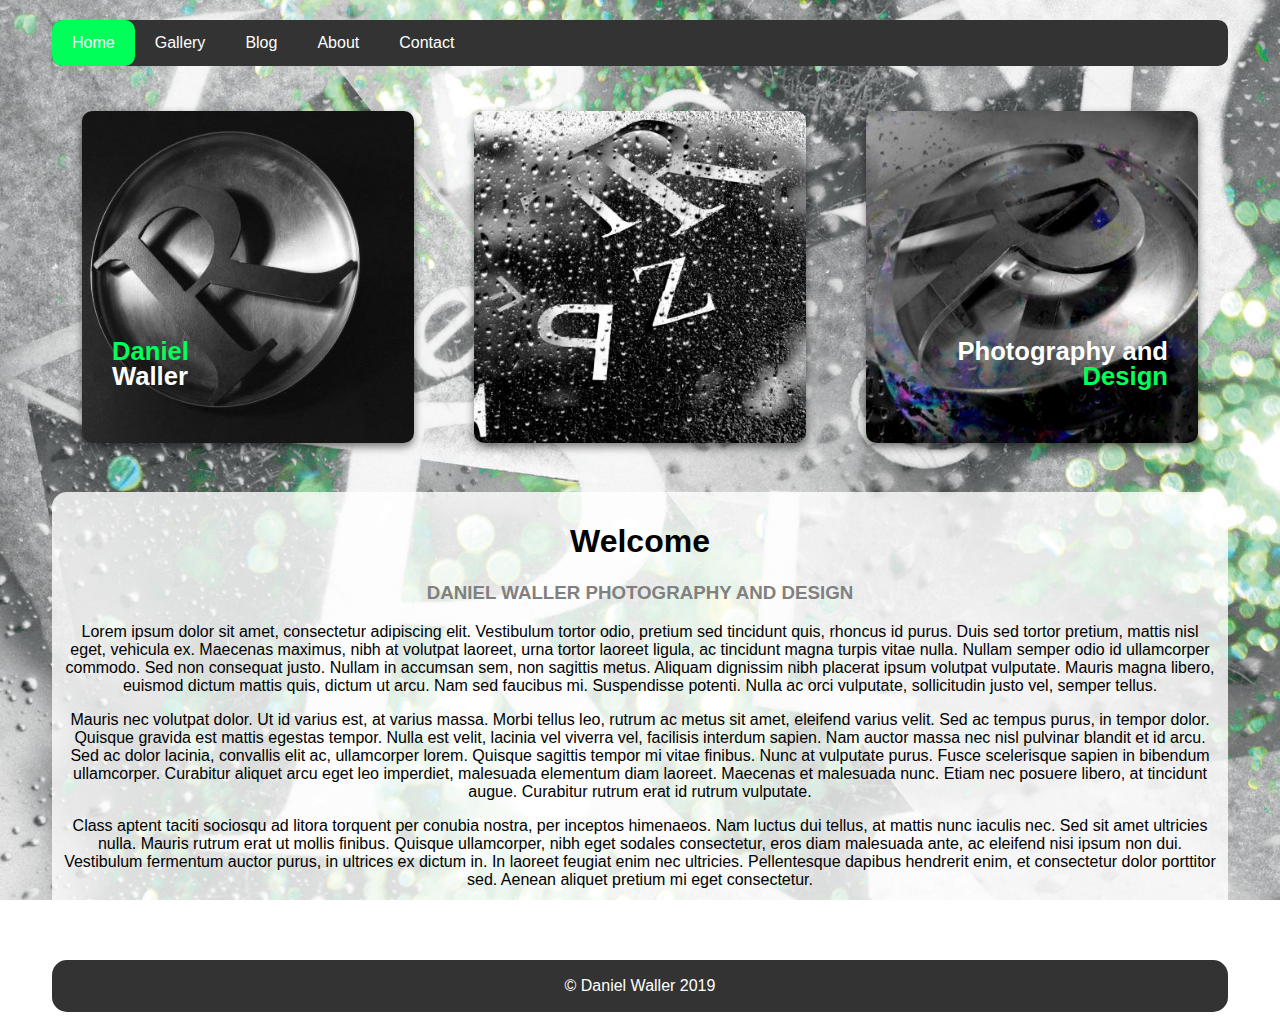
<file: index.html>
<!DOCTYPE html>

<head>
    <!-- Global site tag (gtag.js) - Google Analytics -->
    <script async src="https://www.googletagmanager.com/gtag/js?id=UA-148588261-1"></script>
    <script>
        window.dataLayer = window.dataLayer || [];
        function gtag() { dataLayer.push(arguments); }
        gtag('js', new Date());
        gtag('config', 'UA-148588261-1');
    </script>
    <meta charset="utf-8">
    <meta http-equiv="X-UA-Compatible" content="IE=edge">
    <title>Daniel Waller Design and Photography</title>
    <meta name="description" content="Daniel Waller Design and Photography">
    <meta name="viewport" content="width=device-width, initial-scale=1">
    <link rel="stylesheet" href="css/style.css">
</head>

<body>
    <!-- wrapper @ 95% width - on all pages -->
    <div class=wrapper>
        <!-- flexbox navbar -->
        <div class="navbar">
            <a id="active" href="index.html">Home</a>
            <a href="gallery.html">Gallery</a>
            <a href="blog.html">Blog</a>
            <a href="about.html">About</a>
            <a href="contact.html">Contact</a>
        </div>
        <!-- standard flexbox row format for custom column layout -->
        <div class=row>
            <!-- home-colums three in a row -->
            <div class="home-column">
                <img src="images/header/header1.jpg" alt="Black and White Photography" style="width: 100%;">
                <div class="text-left">
                    <h1 style="color:#00ff59;">Daniel</h1>
                    <h1>Waller</h1>
                </div>
            </div>
            <!-- home colum hidden ID for responsive web format -->
            <div class="home-column" id="home-hidden">
                <img src="images/header/header2.jpg" alt="Black and White Photography" style="width: 100%;">
            </div>
            <div class="home-column">
                <img src="images/header/header3.jpg" alt="Black and White Photography" style="width: 100%;">
                <div class="text-right">
                    <h1>Photography and</h1>
                    <h1 style="color:#00ff59;">Design</h1>
                </div>
            </div>
        </div>
        <!-- new row for main content -->
        <div class="row">
            <!-- full width column for home content -->
            <div class="home-main">
                <h1>Welcome</h1>
                <h3 style="color:grey">DANIEL WALLER PHOTOGRAPHY AND DESIGN</h3>
                <p>Lorem ipsum dolor sit amet, consectetur adipiscing elit. Vestibulum tortor odio, pretium sed
                    tincidunt quis, rhoncus id purus. Duis sed tortor pretium, mattis nisl eget, vehicula ex. Maecenas
                    maximus, nibh at volutpat laoreet, urna tortor laoreet ligula, ac tincidunt magna turpis vitae
                    nulla. Nullam semper odio id ullamcorper commodo. Sed non consequat justo. Nullam in accumsan sem,
                    non sagittis metus. Aliquam dignissim nibh placerat ipsum volutpat vulputate. Mauris magna libero,
                    euismod dictum mattis quis, dictum ut arcu. Nam sed faucibus mi. Suspendisse potenti. Nulla ac orci
                    vulputate, sollicitudin justo vel, semper tellus.</p>
                <p>Mauris nec volutpat dolor. Ut id varius est, at varius massa. Morbi tellus leo, rutrum ac metus sit
                    amet, eleifend varius velit. Sed ac tempus purus, in tempor dolor. Quisque gravida est mattis
                    egestas tempor. Nulla est velit, lacinia vel viverra vel, facilisis interdum sapien. Nam auctor
                    massa nec nisl pulvinar blandit et id arcu. Sed ac dolor lacinia, convallis elit ac, ullamcorper
                    lorem. Quisque sagittis tempor mi vitae finibus. Nunc at vulputate purus. Fusce scelerisque sapien
                    in bibendum ullamcorper. Curabitur aliquet arcu eget leo imperdiet, malesuada elementum diam
                    laoreet. Maecenas et malesuada nunc. Etiam nec posuere libero, at tincidunt augue. Curabitur rutrum
                    erat id rutrum vulputate.</p>
                <p>Class aptent taciti sociosqu ad litora torquent per conubia nostra, per inceptos himenaeos. Nam
                    luctus dui tellus, at mattis nunc iaculis nec. Sed sit amet ultricies nulla. Mauris rutrum erat ut
                    mollis finibus. Quisque ullamcorper, nibh eget sodales consectetur, eros diam malesuada ante, ac
                    eleifend nisi ipsum non dui. Vestibulum fermentum auctor purus, in ultrices ex dictum in. In laoreet
                    feugiat enim nec ultricies. Pellentesque dapibus hendrerit enim, et consectetur dolor porttitor sed.
                    Aenean aliquet pretium mi eget consectetur.</p>
            </div>
        </div>
        <!-- standard footer for all pages -->
        <div class="footer" style="color: white;">
            <p> &copy; Daniel Waller 2019</p>
        </div>
    </div>


</body>

</html>
</file>
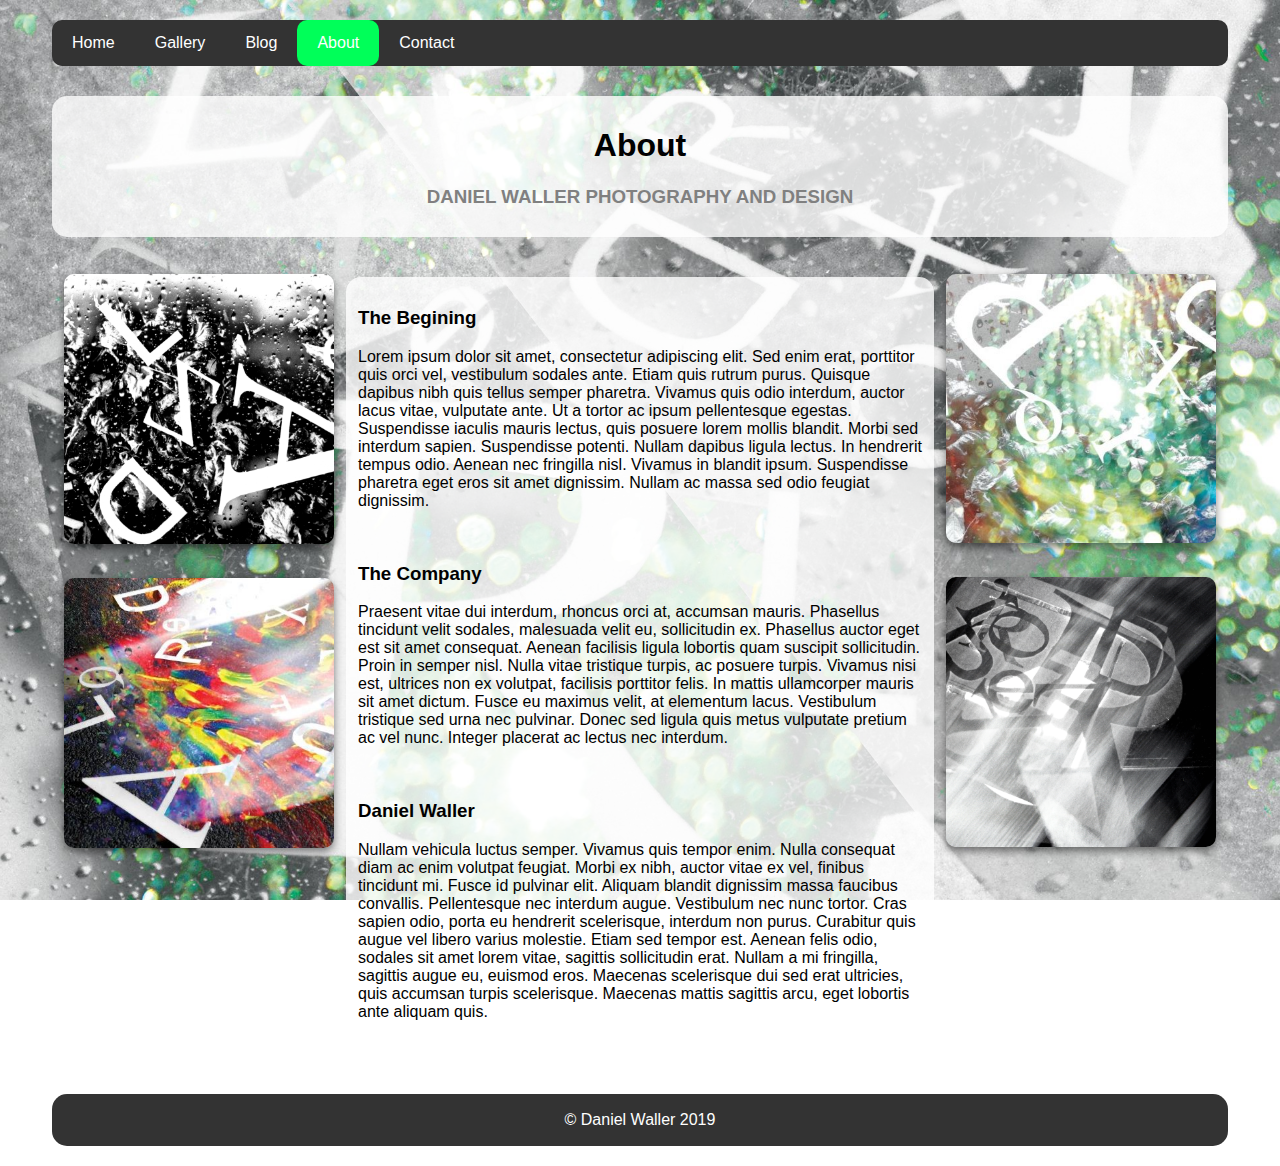
<file: about.html>
<!DOCTYPE html>

<head>
    <!-- Global site tag (gtag.js) - Google Analytics -->
    <script async src="https://www.googletagmanager.com/gtag/js?id=UA-148588261-1"></script>
    <script>
        window.dataLayer = window.dataLayer || [];
        function gtag() { dataLayer.push(arguments); }
        gtag('js', new Date());
        gtag('config', 'UA-148588261-1');
    </script>
    <meta charset="utf-8">
    <meta http-equiv="X-UA-Compatible" content="IE=edge">
    <title>About</title>
    <meta name="description" content="About Daniel Waller Photography and Design">
    <meta name="viewport" content="width=device-width, initial-scale=1">
    <link rel="stylesheet" href="css/style.css">
</head>

<body>
    <!-- wrapper @ 95% width - on all pages -->
    <div class=wrapper>
        <!-- flexbox navbar -->
        <div class="navbar">
            <a href="index.html">Home</a>
            <a href="gallery.html">Gallery</a>
            <a href="blog.html">Blog</a>
            <a id="active" href="about.html">About</a>
            <a href="contact.html">Contact</a>
        </div>
        <!-- standard flexbox row format for custom column layout -->
        <div class="row">
            <!-- Standard full width flexbox header for all pages -->
            <div class="full-header">
                <h1>About</h1>
                <h3 style="color:grey">DANIEL WALLER PHOTOGRAPHY AND DESIGN</h3>
            </div>
        </div>
        <!-- standard flexbox row format for custom column layout -->
        <div class="row">
            <!-- custom flexbox cloumn for about page -->
            <div class="about-side">
                <img id="about-img" src="images/about/sabout4.png" alt="Typography on Leaves">
                <img src="images/about/sabout1.jpg" alt="Typography on Paint">
            </div>
            <!-- custom flexbox cloumn for about page -->
            <div class="about-main">
                <h3>The Begining</h3>
                <p>Lorem ipsum dolor sit amet, consectetur adipiscing elit. Sed enim erat, porttitor quis orci vel,
                    vestibulum sodales ante. Etiam quis rutrum purus. Quisque dapibus nibh quis tellus semper pharetra.
                    Vivamus quis odio interdum, auctor lacus vitae, vulputate ante. Ut a tortor ac ipsum pellentesque
                    egestas. Suspendisse iaculis mauris lectus, quis posuere lorem mollis blandit. Morbi sed interdum
                    sapien. Suspendisse potenti. Nullam dapibus ligula lectus. In hendrerit tempus odio. Aenean nec
                    fringilla nisl. Vivamus in blandit ipsum. Suspendisse pharetra eget eros sit amet dignissim. Nullam
                    ac massa sed odio feugiat dignissim.</p>
                    <br>
                <h3>The Company</h3>
                <p>Praesent vitae dui interdum, rhoncus orci at, accumsan mauris. Phasellus tincidunt velit sodales,
                    malesuada velit eu, sollicitudin ex. Phasellus auctor eget est sit amet consequat. Aenean facilisis
                    ligula lobortis quam suscipit sollicitudin. Proin in semper nisl. Nulla vitae tristique turpis, ac
                    posuere turpis. Vivamus nisi est, ultrices non ex volutpat, facilisis porttitor felis. In mattis
                    ullamcorper mauris sit amet dictum. Fusce eu maximus velit, at elementum lacus. Vestibulum tristique
                    sed urna nec pulvinar. Donec sed ligula quis metus vulputate pretium ac vel nunc. Integer placerat
                    ac lectus nec interdum.</p>
                    <br>
                <h3>Daniel Waller</h3>
                <p>Nullam vehicula luctus semper. Vivamus quis tempor enim. Nulla consequat diam ac enim volutpat
                    feugiat. Morbi ex nibh, auctor vitae ex vel, finibus tincidunt mi. Fusce id pulvinar elit. Aliquam
                    blandit dignissim massa faucibus convallis. Pellentesque nec interdum augue. Vestibulum nec nunc
                    tortor. Cras sapien odio, porta eu hendrerit scelerisque, interdum non purus. Curabitur quis augue
                    vel libero varius molestie. Etiam sed tempor est. Aenean felis odio, sodales sit amet lorem vitae,
                    sagittis sollicitudin erat. Nullam a mi fringilla, sagittis augue eu, euismod eros. Maecenas
                    scelerisque dui sed erat ultricies, quis accumsan turpis scelerisque. Maecenas mattis sagittis arcu,
                    eget lobortis ante aliquam quis.</p>
            </div>
            <!-- custom flexbox cloumn for about page -->
            <div class="about-side">
                <img id="about-img" src="images/about/sabout2.jpg" alt="Typography Layers">
                <img src="images/about/sabout3.png" alt="Typography on Light">
            </div>
        </div>
        <!-- standard footer for all pages -->
        <div class="footer" style="color: white;">
            <p> &copy; Daniel Waller 2019</p>
        </div>
    </div>



</body>

</html>
</file>
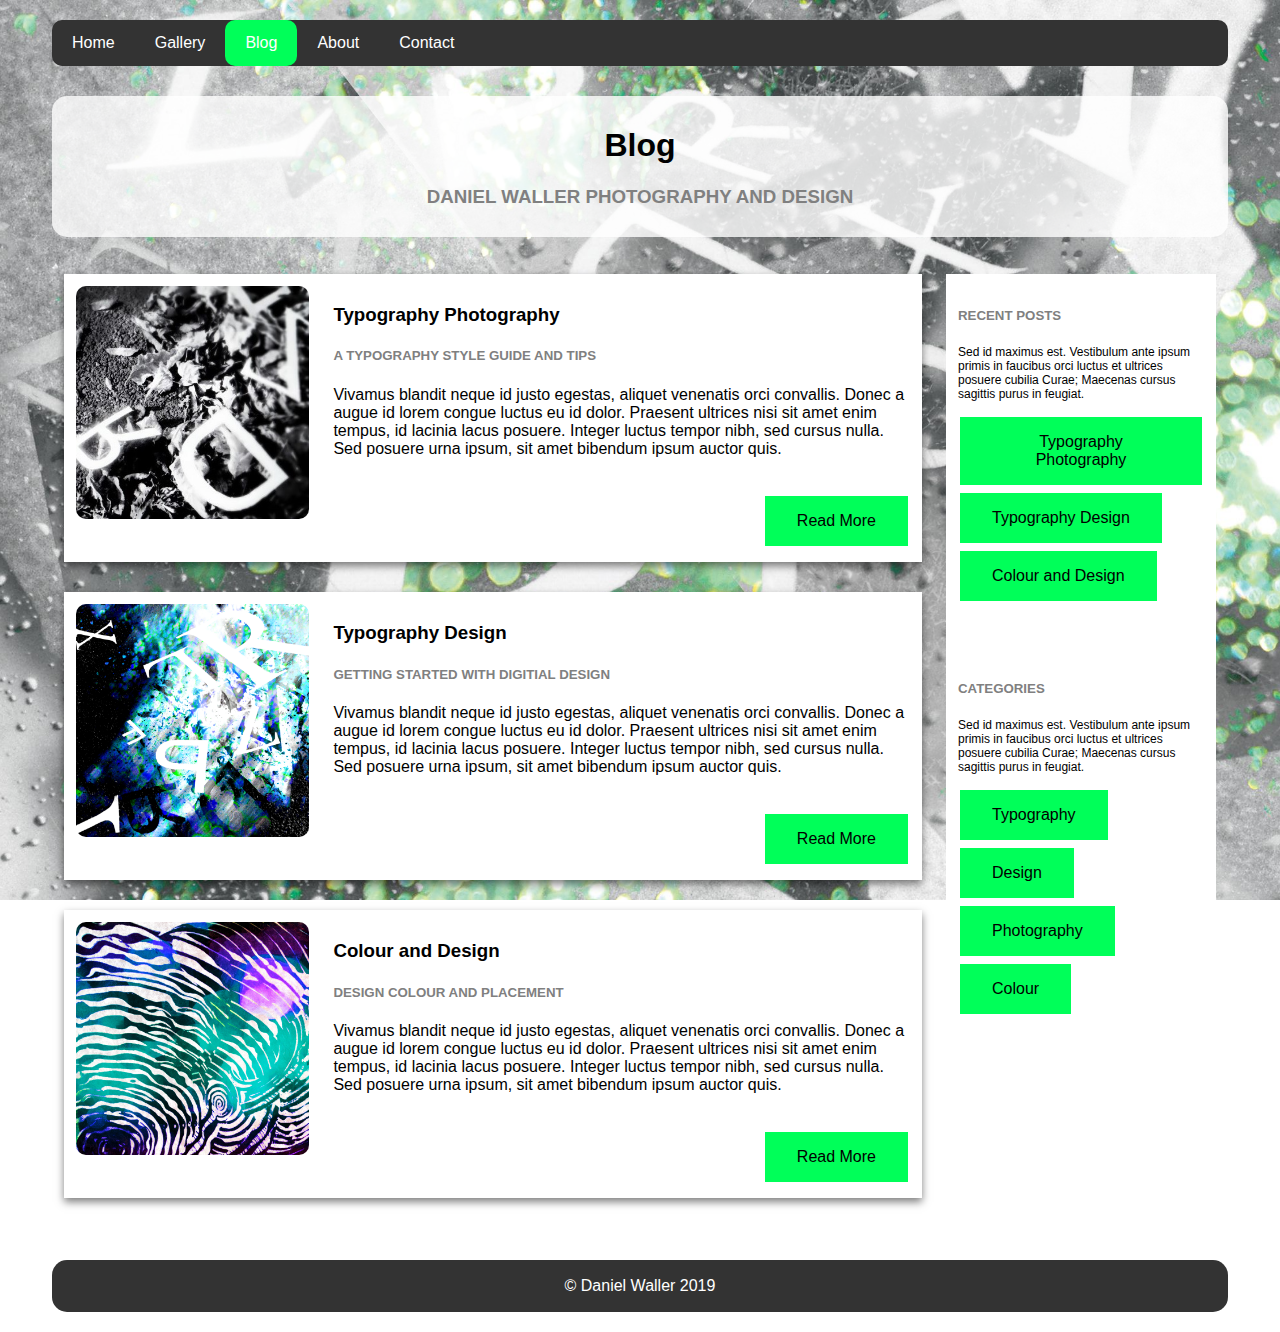
<file: blog.html>
<!DOCTYPE html>

<head>
    <!-- Global site tag (gtag.js) - Google Analytics -->
    <script async src="https://www.googletagmanager.com/gtag/js?id=UA-148588261-1"></script>
    <script>
        window.dataLayer = window.dataLayer || [];
        function gtag() { dataLayer.push(arguments); }
        gtag('js', new Date());
        gtag('config', 'UA-148588261-1');
    </script>
    <meta charset="utf-8">
    <meta http-equiv="X-UA-Compatible" content="IE=edge">
    <title>Blog</title>
    <meta name="description" content="Blog Daniel Waller Photography and Design">
    <meta name="viewport" content="width=device-width, initial-scale=1">
    <link rel="stylesheet" href="css/style.css">
    <link rel="stylesheet" href="css/blog.css">
</head>

<body>
    <!-- wrapper @ 95% width - on all pages -->
    <div class=wrapper>
        <!-- flexbox navbar -->
        <div class="navbar">
            <a href="index.html">Home</a>
            <a href="gallery.html">Gallery</a>
            <a id="active" href="blog.html">Blog</a>
            <a href="about.html">About</a>
            <a href="contact.html">Contact</a>
        </div>
        <!-- standard flexbox row format for custom column layout -->
        <div class="row">
            <!-- Standard full width flexbox header for all pages -->
            <div class="full-header">
                <h1>Blog</h1>
                <h3 style="color:grey">DANIEL WALLER PHOTOGRAPHY AND DESIGN</h3>
            </div>
        </div>
        <!-- standard flexbox row format for custom column layout -->
        <div class="row">
            <!-- custom flexbox column for blog pages -->
            <div class="blog-main">
                <!-- blog cards for customer image and content -->
                <div class="blog-card" onclick="openBlog();currentBlog(1)">
                    <div class="blog-image">
                        <img src="images/blog/sblog1.jpg" alt="Typography Image" style="width: 100%">
                    </div>
                    <!-- text containter for card -->
                    <div class="blog-text">
                        <h3>Typography Photography</h3>
                        <h5 style="color:grey">A TYPOGRAPHY STYLE GUIDE AND TIPS</h5>
                        <p>Vivamus blandit neque id justo egestas, aliquet venenatis orci convallis. Donec a augue id
                            lorem congue luctus eu id dolor. Praesent ultrices nisi sit amet enim tempus, id lacinia
                            lacus posuere. Integer luctus tempor nibh, sed cursus nulla. Sed posuere urna ipsum, sit
                            amet bibendum ipsum auctor quis.</p>
                        <br>
                        <button class="button blog-button" style="float: right">Read More</button>
                    </div>
                </div>
                <div class="blog-card" onclick="openBlog();currentBlog(2)">
                    <div class="blog-image">
                        <img src="images/blog/sblog2.png" alt="Typography Image" style="width: 100%">
                    </div>
                    <div class="blog-text">
                        <h3>Typography Design</h3>
                        <h5 style="color:grey">GETTING STARTED WITH DIGITIAL DESIGN</h5>
                        <p>Vivamus blandit neque id justo egestas, aliquet venenatis orci convallis. Donec a augue id
                            lorem congue luctus eu id dolor. Praesent ultrices nisi sit amet enim tempus, id lacinia
                            lacus posuere. Integer luctus tempor nibh, sed cursus nulla. Sed posuere urna ipsum, sit
                            amet bibendum ipsum auctor quis.</p>
                        <br>
                        <button class="button blog-button" style="float: right">Read More</button>
                    </div>
                </div>
                <div class="blog-card" onclick="openBlog();currentBlog(3)">
                    <div class="blog-image">
                        <img src="images/blog/sblog3.png" alt="Abstract Colour Design Image" style="width: 100%">
                    </div>
                    <div class="blog-text">
                        <h3>Colour and Design</h3>
                        <h5 style="color:grey">DESIGN COLOUR AND PLACEMENT</h5>
                        <p>Vivamus blandit neque id justo egestas, aliquet venenatis orci convallis. Donec a augue id
                            lorem congue luctus eu id dolor. Praesent ultrices nisi sit amet enim tempus, id lacinia
                            lacus posuere. Integer luctus tempor nibh, sed cursus nulla. Sed posuere urna ipsum, sit
                            amet bibendum ipsum auctor quis.</p>
                        <br>
                        <button class="button blog-button" style="float: right">Read More</button>
                    </div>
                </div>
            </div>
            <!-- customer flexbox column for blog page  -->
            <div class="blog-side">
                <!-- content bar for quick link buttons -->
                <div class="blog-content-bar">
                    <h5 style="color:grey">RECENT POSTS</h5>
                    <p style="font-size: 12px;">Sed id maximus est. Vestibulum ante ipsum primis in faucibus orci luctus
                        et ultrices posuere
                        cubilia Curae; Maecenas cursus sagittis purus in feugiat.</p>
                    <button class="button blog-button" onclick="openBlog();currentBlog(1)">Typography
                        Photography</button>
                    <button class="button blog-button" onclick="openBlog();currentBlog(2)">Typography Design</button>
                    <button class="button blog-button" onclick="openBlog();currentBlog(3)">Colour and Design</button>
                    <br>
                    <br>
                    <br>
                    <br>
                    <h5 style="color:grey">CATEGORIES</h5>
                    <p style="font-size: 12px;">Sed id maximus est. Vestibulum ante ipsum primis in faucibus orci luctus
                        et ultrices posuere
                        cubilia Curae; Maecenas cursus sagittis purus in feugiat.</p>
                    <button class="button blog-button" onclick="openBlog();currentBlog(1)">Typography</button>
                    <button class="button blog-button" onclick="openBlog();currentBlog(2)">Design</button>
                    <button class="button blog-button" onclick="openBlog();currentBlog(1)">Photography</button>
                    <button class="button blog-button" onclick="openBlog();currentBlog(3)">Colour</button>
                </div>
            </div>
        </div>

        <!-- standard footer for all pages -->
        <div class="footer" style="color: white;">
            <p> &copy; Daniel Waller 2019</p>
        </div>

    </div>

    <div id="myBlog" class="overlay">
        <a href="javascript:void(0)" class="closebtn" onclick="closeBlog()">&times;</a>
        <div class="overlay-content">

            <div class="myBlogs">
                <div class="overylay-image">
                    <img src="images/blog/sblog1.jpg" alt="Typography Image" style="width: 100%">
                </div>
                <div class="overlay-text">
                    <h2>Typography Photography</h2>
                    <h3 style="color:grey">A TYPOGRAPHY STYLE GUIDE AND TIPS</h3>
                    <p>Vivamus blandit neque id justo egestas, aliquet venenatis orci convallis. Donec a augue id
                        lorem congue luctus eu id dolor. Praesent ultrices nisi sit amet enim tempus, id lacinia
                        lacus posuere. Integer luctus tempor nibh, sed cursus nulla. Sed posuere urna ipsum, sit
                        amet bibendum ipsum auctor quis.</p>
                    <p>Phasellus dignissim semper blandit. Vestibulum ac ligula sed eros elementum posuere.
                        Suspendisse cursus egestas risus. Donec rutrum, sem a tempor interdum, mi eros molestie
                        arcu, eget convallis nunc elit eu tortor. Ut aliquam lacus id libero cursus, ac bibendum
                        arcu pellentesque. Vestibulum laoreet pulvinar massa a sagittis.</p>
                    <p>Class aptent taciti sociosqu ad litora torquent per conubia nostra, per inceptos himenaeos.
                        Aeneanlaoreet, lacus et dictum mattis, lacus lorem fermentum urna, nec lobortis enim sem vel
                        sem.
                        Curabitur ut nisi pharetra, sagittis nunc nec, molestie est. In diam orci, mollis ac
                        hendrerit quis, laoreet id arcu. Praesent cursus sed nisi quis vehicula. Aenean at dui risus.
                        Quisque dolor arcu,
                        iaculis sed suscipit eget, cursus non arcu. Sed quis nisl quis metus scelerisque mattis.</p>
                    <p>Ut luctus leo ut eros iaculis laoreet quis eget sapien. Mauris eu purus justo. Nam tristique
                        fringilla viverra. Phasellus consequat mi sed metus porta, id ullamcorper purus convallis.
                        Suspendisse semper semper arcu, vitae dictum lectus commodo in. Morbi semper placerat odio,
                        et pretium tortor pellentesque imperdiet. Duis a mattis metus. Quisque vehicula elementum erat
                        sit amet volutpat. Nunc rutrum eu erat et tristique. Curabitur magna ipsum, laoreet vitae nisl
                        a,
                        pellentesque rutrum mauris.</p>
                    <p>Suspendisse iaculis posuere mauris eget maximus. Curabitur tincidunt purus ac est fermentum,
                        nec lacinia ipsum mattis. Integer consectetur, nulla nec semper sagittis, metus enim luctus
                        arcu, semper ullamcorper eros lectus dictum velit. Quisque volutpat nec purus ac ornare. Nulla
                        iaculis
                        velit a mauris tempor lacinia. Ut eu sodales risus, id suscipit elit. Suspendisse vulputate,
                        sapien
                        ac blandit elementum, sapien arcu ultrices nunc, vitae ultrices quam sem id purus. Quisque
                        ornare consectetur neque, id sodales magna iaculis ut. Nunc massa erat, consequat tincidunt mi
                        eu,
                        ullamcorper mattis quam.</p>
                </div>
            </div>

            <div class="myBlogs">
                <div class="overylay-image">
                    <img src="images/blog/sblog2.png" alt="Typography Image" style="width: 100%">
                </div>
                <div class="overlay-text">
                    <h2>Typography Design</h2>
                    <h3 style="color:grey">GETTING STARTED WITH DIGITIAL DESIGN</h3>
                    <p>Vivamus blandit neque id justo egestas, aliquet venenatis orci convallis. Donec a augue id
                        lorem congue luctus eu id dolor. Praesent ultrices nisi sit amet enim tempus, id lacinia
                        lacus posuere. Integer luctus tempor nibh, sed cursus nulla. Sed posuere urna ipsum, sit
                        amet bibendum ipsum auctor quis.</p>
                    <p>Phasellus dignissim semper blandit. Vestibulum ac ligula sed eros elementum posuere.
                        Suspendisse cursus egestas risus. Donec rutrum, sem a tempor interdum, mi eros molestie
                        arcu, eget convallis nunc elit eu tortor. Ut aliquam lacus id libero cursus, ac bibendum
                        arcu pellentesque. Vestibulum laoreet pulvinar massa a sagittis.</p>
                    <p>Class aptent taciti sociosqu ad litora torquent per conubia nostra, per inceptos himenaeos.
                        Aenean
                        laoreet, lacus et dictum mattis, lacus lorem fermentum urna, nec lobortis enim sem vel sem.
                        Curabitur ut nisi pharetra, sagittis nunc nec, molestie est. In diam orci, mollis ac hendrerit
                        quis,
                        laoreet id arcu. Praesent cursus sed nisi quis vehicula. Aenean at dui risus. Quisque dolor
                        arcu,
                        iaculis sed suscipit eget, cursus non arcu. Sed quis nisl quis metus scelerisque mattis.</p>
                    <p>Ut luctus leo ut eros iaculis laoreet quis eget sapien. Mauris eu purus justo. Nam tristique
                        fringilla viverra. Phasellus consequat mi sed metus porta, id ullamcorper purus convallis.
                        Suspendisse semper semper arcu, vitae dictum lectus commodo in. Morbi semper placerat odio, et
                        pretium tortor pellentesque imperdiet. Duis a mattis metus. Quisque vehicula elementum erat sit
                        amet
                        volutpat. Nunc rutrum eu erat et tristique. Curabitur magna ipsum, laoreet vitae nisl a,
                        pellentesque rutrum mauris.</p>
                    <p>Suspendisse iaculis posuere mauris eget maximus. Curabitur tincidunt purus ac est fermentum, nec
                        lacinia ipsum mattis. Integer consectetur, nulla nec semper sagittis, metus enim luctus arcu,
                        semper
                        ullamcorper eros lectus dictum velit. Quisque volutpat nec purus ac ornare. Nulla iaculis velit
                        a
                        mauris tempor lacinia. Ut eu sodales risus, id suscipit elit. Suspendisse vulputate, sapien ac
                        blandit elementum, sapien arcu ultrices nunc, vitae ultrices quam sem id purus. Quisque ornare
                        consectetur neque, id sodales magna iaculis ut. Nunc massa erat, consequat tincidunt mi eu,
                        ullamcorper mattis quam.</p>
                </div>
            </div>

            <div class="myBlogs">
                <div class="overylay-image">
                    <img src="images/blog/sblog3.png" alt="Typography Image" style="width: 100%">
                </div>
                <div class="overlay-text">
                    <h2>Colour and Design</h2>
                    <h3 style="color:grey">DESIGN COLOUR AND PLACEMENT</h3>
                    <p>Vivamus blandit neque id justo egestas, aliquet venenatis orci convallis. Donec a augue id
                        lorem congue luctus eu id dolor. Praesent ultrices nisi sit amet enim tempus, id lacinia
                        lacus posuere. Integer luctus tempor nibh, sed cursus nulla. Sed posuere urna ipsum, sit
                        amet bibendum ipsum auctor quis.</p>
                    <p>Phasellus dignissim semper blandit. Vestibulum ac ligula sed eros elementum posuere.
                        Suspendisse cursus egestas risus. Donec rutrum, sem a tempor interdum, mi eros molestie
                        arcu, eget convallis nunc elit eu tortor. Ut aliquam lacus id libero cursus, ac bibendum
                        arcu pellentesque. Vestibulum laoreet pulvinar massa a sagittis.</p>
                    <p>Class aptent taciti sociosqu ad litora torquent per conubia nostra, per inceptos himenaeos.
                        Aenean
                        laoreet, lacus et dictum mattis, lacus lorem fermentum urna, nec lobortis enim sem vel sem.
                        Curabitur ut nisi pharetra, sagittis nunc nec, molestie est. In diam orci, mollis ac hendrerit
                        quis,
                        laoreet id arcu. Praesent cursus sed nisi quis vehicula. Aenean at dui risus. Quisque dolor
                        arcu,
                        iaculis sed suscipit eget, cursus non arcu. Sed quis nisl quis metus scelerisque mattis.</p>
                    <p>Ut luctus leo ut eros iaculis laoreet quis eget sapien. Mauris eu purus justo. Nam tristique
                        fringilla viverra. Phasellus consequat mi sed metus porta, id ullamcorper purus convallis.
                        Suspendisse semper semper arcu, vitae dictum lectus commodo in. Morbi semper placerat odio, et
                        pretium tortor pellentesque imperdiet. Duis a mattis metus. Quisque vehicula elementum erat sit
                        amet
                        volutpat. Nunc rutrum eu erat et tristique. Curabitur magna ipsum, laoreet vitae nisl a,
                        pellentesque rutrum mauris.</p>
                    <p>Suspendisse iaculis posuere mauris eget maximus. Curabitur tincidunt purus ac est fermentum, nec
                        lacinia ipsum mattis. Integer consectetur, nulla nec semper sagittis, metus enim luctus arcu,
                        semper
                        ullamcorper eros lectus dictum velit. Quisque volutpat nec purus ac ornare. Nulla iaculis velit
                        a
                        mauris tempor lacinia. Ut eu sodales risus, id suscipit elit. Suspendisse vulputate, sapien ac
                        blandit elementum, sapien arcu ultrices nunc, vitae ultrices quam sem id purus. Quisque ornare
                        consectetur neque, id sodales magna iaculis ut. Nunc massa erat, consequat tincidunt mi eu,
                        ullamcorper mattis quam.</p>
                </div>
            </div>
        </div>
    </div>

    <script>

        // JavaScript for blog
        function openBlog() {
            document.getElementById("myBlog").style.display = "block";
        }

        function closeBlog() {
            document.getElementById("myBlog").style.display = "none";
        }

        var blogIndex = 1;
        showBlog(blogIndex);


        function currentBlog(n) {
            showBlog(blogIndex = n);
        }

        function showBlog(n) {
            var i;
            var blogs = document.getElementsByClassName("myBlogs");
            if (n > blogs.length) { blogIndex = 1 }
            if (n < 1) { blogIndex = blogs.length }
            for (i = 0; i < blogs.length; i++) {
                blogs[i].style.display = "none";
            }
            blogs[blogIndex - 1].style.display = "flex";
        }

    </script>

</body>

</html>
</file>
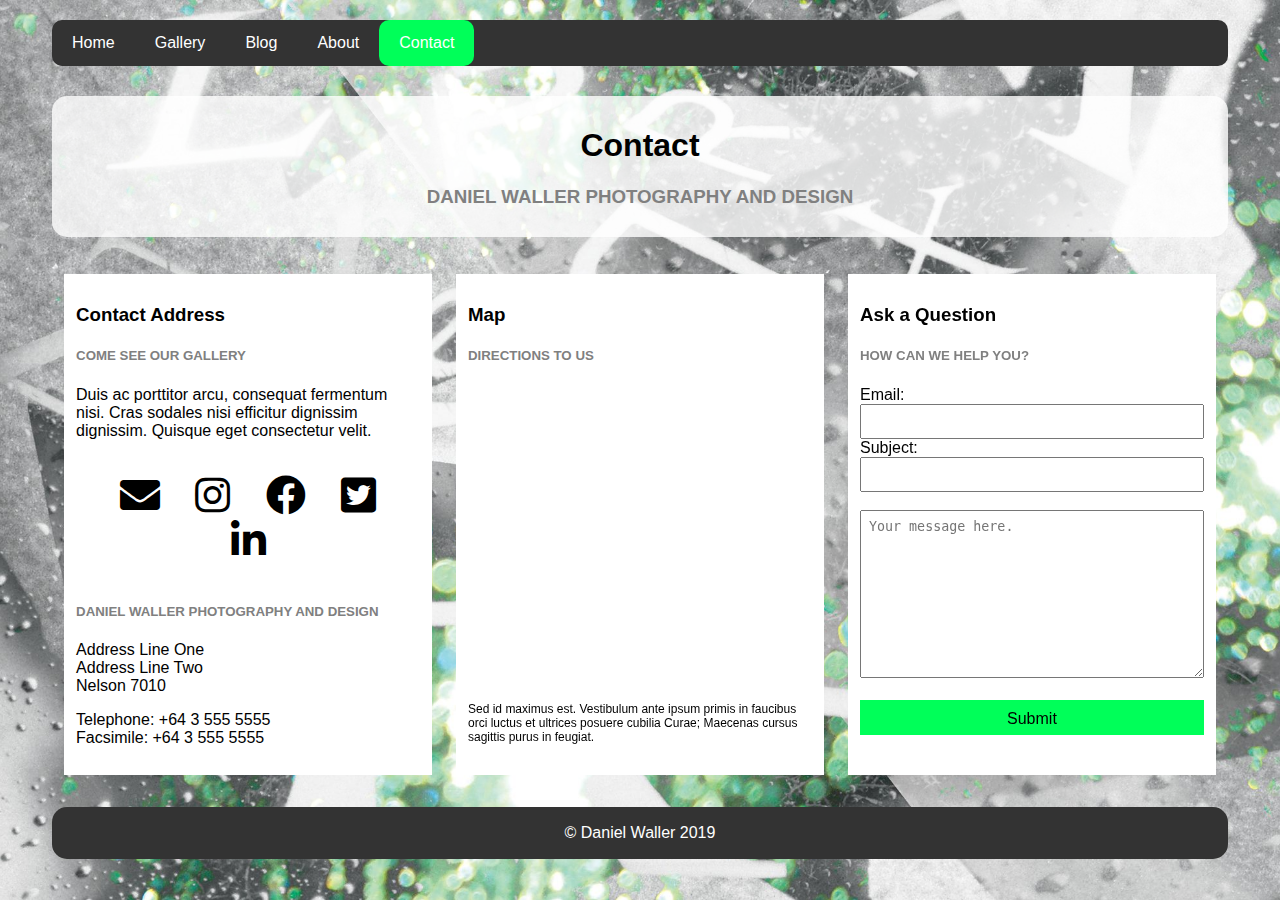
<file: contact.html>
<!DOCTYPE html>

<head>
    <!-- Global site tag (gtag.js) - Google Analytics -->
    <script async src="https://www.googletagmanager.com/gtag/js?id=UA-148588261-1"></script>
    <script>
        window.dataLayer = window.dataLayer || [];
        function gtag() { dataLayer.push(arguments); }
        gtag('js', new Date());
        gtag('config', 'UA-148588261-1');
    </script>
    <meta charset="utf-8">
    <meta http-equiv="X-UA-Compatible" content="IE=edge">
    <title>Contact</title>
    <meta name="description" content="Daniel Waller Photography and Design Contact">
    <meta name="viewport" content="width=device-width, initial-scale=1">
    <link rel="stylesheet" href="css/style.css">
    <link rel="stylesheet" href="css/all.css">
</head>

<body>
    <!-- wrapper @ 95% width - on all pages -->
    <div class=wrapper>
        <!-- flexbox navbar -->
        <div class="navbar">
            <a href="index.html">Home</a>
            <a href="gallery.html">Gallery</a>
            <a href="blog.html">Blog</a>
            <a href="about.html">About</a>
            <a id="active" href="contact.html">Contact</a>
        </div>
        <!-- standard flexbox row format for custom column layout -->
        <div class="row">
            <!-- Standard full width flexbox header for all pages -->
            <div class="full-header">
                <h1>Contact</h1>
                <h3 style="color:grey">DANIEL WALLER PHOTOGRAPHY AND DESIGN</h3>
            </div>
        </div>
        <!-- standard flexbox row format for custom column layout -->
        <div class="row">
            <!-- custom flexbox column for contact page -->
            <div class="contact-column">
                <!-- contact card -->
                <div class="contact-card">
                    <h3>Contact Address</h3>
                    <h5 style="color:grey">COME SEE OUR GALLERY</h5>
                    <p>Duis ac porttitor arcu, consequat fermentum nisi. Cras sodales nisi efficitur dignissim
                        dignissim. Quisque eget consectetur velit.</p><br>
                    <!-- contant links container with webfonts and external email link -->
                    <div class="contact-links">
                        <a href="mailto:someone@example.com?Subject=Hello%20again" target="_top"><i
                                class="fas fa-envelope"></i></a>
                        <a href="https://www.instagram.com"><i class="fab fa-instagram"></i></a>
                        <a href="https://www.facebook.com"><i class="fab fa-facebook"></i></a>
                        <a href="https://twitter.com"><i class="fab fa-twitter-square"></i></i></a>
                        <a href="https://nz.linkedin.com"><i class="fab fa-linkedin-in"></i></a>
                    </div><br>
                    <h5 style="color:grey">DANIEL WALLER PHOTOGRAPHY AND DESIGN</h5>
                    <p>Address Line One<br>
                        Address Line Two<br>
                        Nelson 7010</p>
                    <p>Telephone: +64 3 555 5555<br>
                        Facsimile: +64 3 555 5555</p>
                </div>
            </div>
            <div class="contact-column">
                <!-- contact card with embeded google map -->
                <div class="contact-card">
                    <h3>Map</h3>
                    <h5 style="color:grey">DIRECTIONS TO US</h5>
                    <iframe
                        src="https://www.google.com/maps/embed?pb=!1m18!1m12!1m3!1d95939.17354633665!2d173.1960540529206!3d-41.28494602502891!2m3!1f0!2f0!3f0!3m2!1i1024!2i768!4f13.1!3m3!1m2!1s0x6d3becc491b72e7d%3A0xa00ef88e796a480!2sNelson!5e0!3m2!1sen!2snz!4v1572253085955!5m2!1sen!2snz"
                        width="100%" height="300px" frameborder="0" style="border:0;" allowfullscreen="">
                    </iframe>
                    <br>
                    <p style="font-size: 12px;">Sed id maximus est. Vestibulum ante ipsum primis in faucibus orci luctus
                        et ultrices posuere cubilia Curae; Maecenas cursus sagittis purus in feugiat.</p>
                </div>
            </div>
            <div class="contact-column">
                <!-- contant card with php echo contact form -->
                <div class="contact-card">
                    <h3>Ask a Question</h3>
                    <h5 style="color:grey">HOW CAN WE HELP YOU?</h5>
                    <form target="_blank" action="contact-form.php" method="post">
                        Email:<br>
                        <input type="email" name="email">
                        <br>
                        Subject:<br>
                        <input type="text" name="subject">
                        <br><br>
                        <textarea name="message" rows="10" cols="30" placeholder="Your message here."></textarea>
                        <br><br>
                        <input type="submit">
                        <br>
                    </form>
                    <br>
                </div>
            </div>
        </div>
        <!-- standard footer for all pages -->
        <div class="footer" style="color: white;">
            <p> &copy; Daniel Waller 2019</p>
        </div>
    </div>



</body>

</html>
</file>
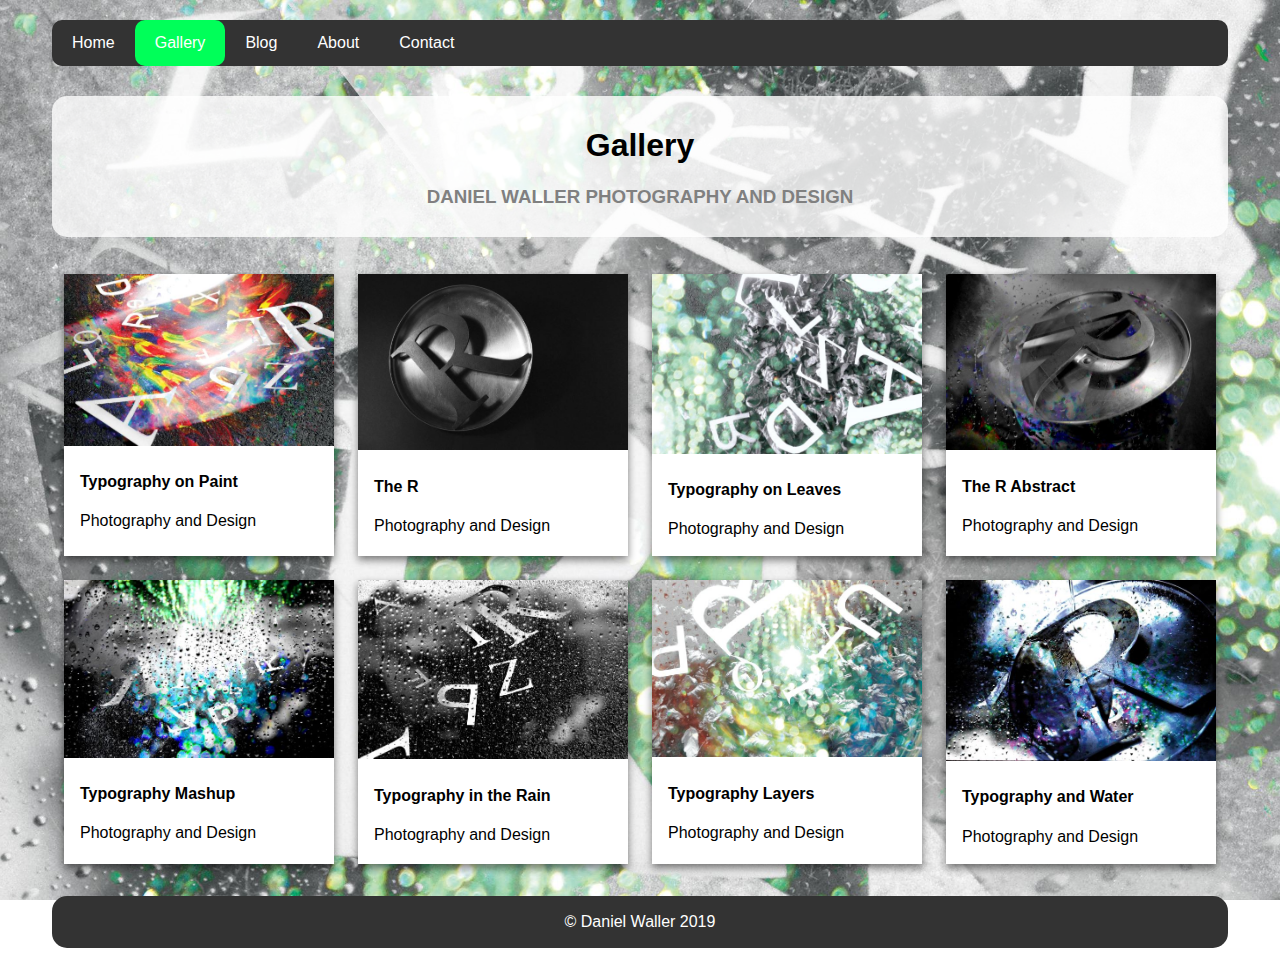
<file: gallery.html>
<!DOCTYPE html>

<head>
    <!-- Global site tag (gtag.js) - Google Analytics -->
    <script async src="https://www.googletagmanager.com/gtag/js?id=UA-148588261-1"></script>
    <script>
        window.dataLayer = window.dataLayer || [];
        function gtag() { dataLayer.push(arguments); }
        gtag('js', new Date());
        gtag('config', 'UA-148588261-1');
    </script>
    <meta charset="utf-8">
    <meta http-equiv="X-UA-Compatible" content="IE=edge">
    <title>Gallery</title>
    <meta name="description" content="Daniel Waller Design and Photography Gallery">
    <meta name="viewport" content="width=device-width, initial-scale=1">
    <link rel="stylesheet" href="css/style.css">
    <link rel="stylesheet" href="css/modal.css">
</head>

<body>
    <!-- wrapper @ 95% width - on all pages -->
    <div class=wrapper>
        <!-- flexbox navbar -->
        <div class="navbar">
            <a href="index.html">Home</a>
            <a id="active" href="gallery.html">Gallery</a>
            <a href="blog.html">Blog</a>
            <a href="about.html">About</a>
            <a href="contact.html">Contact</a>
        </div>
        <!-- standard flexbox row format for custom column layout -->
        <div class="row">
            <div class="full-header">
                <h1>Gallery</h1>
                <h3 style="color:grey">DANIEL WALLER PHOTOGRAPHY AND DESIGN</h3>
            </div>
        </div>
        <!-- standard flexbox row format for custom column layout -->
        <div class="row">
            <!-- custom flexbox gallery four column layout -->
            <div class="column">
                <!-- gallery cards with gallery lightbox modal -->
                <div class="card" onclick="openModal();currentSlide(1)">
                    <img src="images/gallery/thumbs/image1.jpg" style="width: 100%" alt="Typography on Paint">
                    <!-- card text container  -->
                    <div class="container">
                        <h4><b>Typography on Paint</b></h4>
                        <p>Photography and Design</p>
                    </div>
                </div>
            </div>
            <div class="column">
                <div class="card" onclick="openModal();currentSlide(2)">
                    <img src="images/gallery/thumbs/image2.jpg" style="width: 100%" alt="The R">
                    <div class="container">
                        <h4><b>The R</b></h4>
                        <p>Photography and Design</p>
                    </div>
                </div>
            </div>
            <div class="column">
                <div class="card" onclick="openModal();currentSlide(3)">
                    <img src="images/gallery//thumbs/image3.jpg" style="width: 100%" alt="Typography on Leaves">
                    <div class="container">
                        <h4><b>Typography on Leaves</b></h4>
                        <p>Photography and Design</p>
                    </div>
                </div>
            </div>
            <div class="column">
                <div class="card" onclick="openModal();currentSlide(4)">
                    <img src="images/gallery/thumbs/image4.jpg" style="width: 100%" alt="The R Abstract">
                    <div class="container">
                        <h4><b>The R Abstract</b></h4>
                        <p>Photography and Design</p>
                    </div>
                </div>
            </div>
            <!-- End of Row -->
            <!-- standard flexbox row format for custom column layout -->
            <div class="row">
                <div class="column">
                    <div class="card" onclick="openModal();currentSlide(5)">
                        <img src="images/gallery/thumbs/image5.jpg" style="width: 100%" alt="Typography Mashup">
                        <div class="container">
                            <h4><b>Typography Mashup</b></h4>
                            <p>Photography and Design</p>
                        </div>
                    </div>
                </div>
                <div class="column">
                    <div class="card" onclick="openModal();currentSlide(6)">
                        <img src="images/gallery/thumbs/image6.jpg" style="width: 100%" alt="Typography in the Rain">
                        <div class="container">
                            <h4><b>Typography in the Rain</b></h4>
                            <p>Photography and Design</p>
                        </div>
                    </div>
                </div>
                <div class="column">
                    <div class="card" onclick="openModal();currentSlide(7)">
                        <img src="images/gallery/thumbs/image7.jpg" style="width: 100%" alt="Typography Layers">
                        <div class="container">
                            <h4><b>Typography Layers</b></h4>
                            <p>Photography and Design</p>
                        </div>
                    </div>
                </div>
                <div class="column">
                    <div class="card" onclick="openModal();currentSlide(8)">
                        <img src="images/gallery/thumbs/image8.jpg" style="width: 100%" alt="Typography and Water">
                        <div class="container">
                            <h4><b>Typography and Water</b></h4>
                            <p>Photography and Design</p>
                        </div>
                    </div>
                </div>
            </div>
            <!-- End of Row -->
            <!-- standard footer -->
            <div class="footer" style="color: white;">
                <p> &copy; Daniel Waller 2019</p>
            </div>

            <!-- Modal lightbox -->
            <div id="myModal" class="modal">
                <span class="close cursor" onclick="closeModal()">&times;</span>
                <div class="modal-content">

                    <div class="mySlides">
                        <div class="numbertext">1 / 8</div>
                        <img src="images/gallery/image1.jpg" style="width:60%">
                    </div>

                    <div class="mySlides">
                        <div class="numbertext">2 / 8</div>
                        <img src="images/gallery/image2.jpg" style="width:60%">
                    </div>

                    <div class="mySlides">
                        <div class="numbertext">3 / 8</div>
                        <img src="images/gallery/image3.jpg" style="width:60%">
                    </div>

                    <div class="mySlides">
                        <div class="numbertext">4 / 8</div>
                        <img src="images/gallery/image4.jpg" style="width:60%">
                    </div>

                    <div class="mySlides">
                        <div class="numbertext">5 / 8</div>
                        <img src="images/gallery/image5.jpg" style="width:60%">
                    </div>

                    <div class="mySlides">
                        <div class="numbertext">6 / 8</div>
                        <img src="images/gallery/image6.jpg" style="width:60%">
                    </div>

                    <div class="mySlides">
                        <div class="numbertext">7 / 8</div>
                        <img src="images/gallery/image7.jpg" style="width:60%">
                    </div>

                    <div class="mySlides">
                        <div class="numbertext">8 / 8</div>
                        <img src="images/gallery/image8.jpg" style="width:60%">
                    </div>

                    <!-- Next/previous controls -->
                    <a class="prev" onclick="plusSlides(-1)">&#10094;</a>
                    <a class="next" onclick="plusSlides(1)">&#10095;</a>

                    <!-- Caption text -->
                    <div class="caption-container">
                        <p id="caption"></p>
                    </div>

                    <!-- Thumbnail image controls -->
                    <div class="modal-column">
                        <img class="thumbs cursor" src="images/gallery/thumbs/image1.jpg" width="100%"
                            onclick="currentSlide(1)" alt="Typography on Paint">
                    </div>

                    <div class="modal-column">
                        <img class="thumbs cursor" src="images/gallery/thumbs/image2.jpg" width="100%"
                            onclick="currentSlide(2)" alt="The R">
                    </div>

                    <div class="modal-column">
                        <img class="thumbs cursor" src="images/gallery/thumbs/image3.jpg" width="100%"
                            onclick="currentSlide(3)" alt="Typography on Leaves">
                    </div>

                    <div class="modal-column">
                        <img class="thumbs cursor" src="images/gallery/thumbs/image4.jpg" width="100%"
                            onclick="currentSlide(4)" alt="The R Abstract">
                    </div>

                    <div class="modal-column">
                        <img class="thumbs cursor" src="images/gallery/thumbs/image5.jpg" width="100%"
                            onclick="currentSlide(5)" alt="Typography Mashup">
                    </div>

                    <div class="modal-column">
                        <img class="thumbs cursor" src="images/gallery/thumbs/image6.jpg" width="100%"
                            onclick="currentSlide(6)" alt="Typography in the Rain">
                    </div>

                    <div class="modal-column">
                        <img class="thumbs cursor" src="images/gallery/thumbs/image7.jpg" width="100%"
                            onclick="currentSlide(7)" alt="Typography Layers">
                    </div>

                    <div class="modal-column">
                        <img class="thumbs cursor" src="images/gallery/thumbs/image8.jpg" width="100%"
                            onclick="currentSlide(8)" alt="Typography and Water">
                    </div>

                </div>

            </div>

        </div>

    </div>

    <script>

        // JavaScript for modal
        function openModal() {
            document.getElementById("myModal").style.display = "block";
        }

        function closeModal() {
            document.getElementById("myModal").style.display = "none";
        }

        var slideIndex = 1;
        showSlides(slideIndex);

        function plusSlides(n) {
            showSlides(slideIndex += n);
        }

        function currentSlide(n) {
            showSlides(slideIndex = n);
        }

        function showSlides(n) {
            var i;
            var slides = document.getElementsByClassName("mySlides");
            var dots = document.getElementsByClassName("thumbs");
            var captionText = document.getElementById("caption");
            if (n > slides.length) { slideIndex = 1 }
            if (n < 1) { slideIndex = slides.length }
            for (i = 0; i < slides.length; i++) {
                slides[i].style.display = "none";
            }
            for (i = 0; i < dots.length; i++) {
                dots[i].className = dots[i].className.replace(" active", "");
            }
            slides[slideIndex - 1].style.display = "block";
            dots[slideIndex - 1].className += " active";
            captionText.innerHTML = dots[slideIndex - 1].alt;
        }
    </script>

</body>

</html>
</file>
<file: css/style.css>
* {
  box-sizing: border-box;
}

/* background image for all pages */
html {
  background: url("../images/background.jpg") no-repeat center center fixed;
  background-size: cover;
}

body {
  margin: 0;
  font-family: Arial;
  display: flex;
  justify-content: center;
  flex-wrap: wrap;
}

/* standard wrapper all pages */
.wrapper {
  flex: 95%;
  max-width: 95%;
  padding: 20px;
}

/* Style the top navigation bar */
.navbar {
  display: flex;
  border-radius: 10px;
  background-color: #333;
  margin-bottom: 15px;
}

/* Style the navigation bar links */
.navbar a {
  color: white;
  padding: 14px 20px;
  text-decoration: none;
  text-align: center;
}

/* Change color on hover */
.navbar a:hover {
  background-color: #ddd;
  color: black;
  border-radius: 10px;
  transition: 1s;
}

/* active colour change on current page navbar */
#active {
  background-color: #00ff59;
  border-radius: 10px;
}

/* standard header for all sub pages */
.header {
  flex: 100%;
  max-width: 100%;
  position: relative;
  color: #ddd;
}


.title {
  position: absolute;
  bottom: 5%;
  left: 10%;
}

/* standard flexbox row for all pages */
.row {
  display: flex;
  justify-content: center;
  flex-wrap: wrap;
}

.row::after {
  content: "";
  clear: both;
  display: table;
}

/* gallery column layout */
.column {
  flex: 25%;
  max-width: 25%;
  padding: 12px;
}

/* home column layout */
.home-column {
  position: relative;
  flex: 33.33%;
  max-width: 33.33%;
  padding: 30px;
}

/* image properties */
.home-column img {
  border-radius: 10px;
  box-shadow: 0 4px 8px 0 rgba(0, 0, 0, 0.5);
}

/* title text on landing page */
.text-left {
  position: absolute;
  bottom: 80px;
  left: 60px;
  width: 100%;
}

/* title text on landing page */
.text-left h1, .text-right h1 {
  line-height: 8px;
  color: white;
  font-size: 2vw;
}

/* title text on landing page */
.text-right {
  position: absolute;
  bottom: 80px;
  right: 60px;
  text-align: right;
  width: 100%;
}

/* customer column on landing page */
.home-main {
  flex: 100%;
  max-width: 100%;
  padding: 10px;
  text-align: center;
  background-color: rgba(255, 255, 255, 0.8);
  border-radius: 15px;
  margin-bottom: 25px;
  margin-top: 15px;
}

/* standard header layout for all sub pages */
.full-header {
  flex: 100%;
  max-width: 100%;
  padding: 10px;
  text-align: center;
  background-color: rgba(255, 255, 255, 0.8);
  border-radius: 15px;
  margin-bottom: 25px;
  margin-top: 15px;
}

/* gallery image cards */
.card {
  position: relative;
  background-color: rgba(255, 255, 255);
  box-shadow: 0 4px 8px 0 rgba(0, 0, 0, 0.5);
  width: 100%;
  height: 100%;
}

.card:hover {
  box-shadow: 0 8px 16px 0 rgba(0, 0, 0, 0.9);
  transition: 1s;
}

.card:hover img {
  opacity: 0.7;
  transition: 0.5s;
  cursor: pointer;
}

/* text for gallery image cards */
.container {
  padding: 2px 16px;
}

/* custom column layout for about page */
.about-side {
  flex: 25%;
  max-width: 25%;
  padding: 12px;
}

.about-side img {
  width: 100%;
  border-radius: 10px;
  box-shadow: 0 4px 8px 0 rgba(0, 0, 0, 0.5);
}

#about-img {
  margin-bottom: 30px;
}

/* custom column layout for about page */
.about-main {
  flex: 50%;
  max-width: 50%;
  padding: 12px;
  text-align: left;
  background-color: rgba(255, 255, 255, 0.8);
  border-radius: 15px;
  margin-bottom: 25px;
  margin-top: 15px;
}

/* custom column layout for blog page */
.blog-main {
  flex: 75%;
  max-width: 75%;
  padding: 12px;
}

/* custom column layout for blog page */
.blog-side {
  flex: 25%;
  max-width: 25%;
  padding: 12px;
}

/* custom cards for blogs on blog page */
.blog-card {
  display: flex;
  background-color: rgba(255, 255, 255);
  box-shadow: 0 4px 8px 0 rgba(0, 0, 0, 0.5);
  margin-bottom: 30px;
}

.blog-card:hover {
  box-shadow: 0 8px 16px 0 rgba(0, 0, 0, 0.9);
  transition: 1s;
}

.blog-card:hover img {
  opacity: 0.7;
  transition: 0.5s;
  cursor: pointer;
}

.blog-image {
  flex: 30%;
  max-width: 30%;
  height: 100%;
  padding: 12px;
}

.blog-image img {
  border-radius: 10px;
}
 /* text container for blog cards */
.blog-text {
  flex: 70%;
  max-width: 70%;
  padding: 12px;
}

/* side card for quick link buttons on blog page */
.blog-content-bar {
  margin-bottom: 30px;
  background-color: rgba(255, 255, 255);
  padding: 12px;
}

/* buttons on blog page */
.blog-button {
  background-color: #00ff59;
  border: none;
  color:black;
  padding: 16px 32px;
  text-align: center;
  text-decoration: none;
  display: inline-block;
  font-size: 16px;
  margin: 4px 2px;
  transition-duration: 0.4s;
  cursor: pointer;
}

.blog-button:hover {
  background-color: #333;
  color: white;
  transition: 1s;
}

/* custom column layout for contact page */
.contact-column {
  flex: 33.33%;
  max-width: 33.33%;
  padding: 12px;
}

/* contact page cards for contact info */
.contact-card {
  background-color: rgba(255, 255, 255);
  padding: 12px;
  height: 100%;
}

/* contact links webfonts container */
.contact-links {
  font-size: 40px;
  text-align: center;
}

.contact-links a {
  color: black;
  padding: 12px;
}

.contact-links a:hover {
  color: #00ff59;
}

/* ask a question form */
input {
  width: 100%;
  height: 35px;
  padding: 8px;
}

textarea {
  width: 100%;
  padding: 8px;
}

input[type="submit"] {
  background-color: #00ff59;
  border: none;
  color: black;
  padding: 10px;
  text-align: center;
  font-size: 16px;
  transition-duration: 0.4s;
  cursor: pointer;
}

input[type="submit"]:hover {
  background-color: #333;
  color: white;
  transition: 1s;
}

/* standard footer for all pages */
.footer {
  flex: 100%;
  max-width: 100%;
  text-align: center;
  background-color: #333;
  border-radius: 15px;
  margin-top: 20px;
  padding: 1px;
}

/* Responsive layout - for smaller screens and tablets */
@media (max-width: 800px) {
  #home-hidden {
    display: none;
  }
  .home-column {
    flex: 50%;
    max-width: 50%;
  }
  .text-left h1, .text-right h1 {
    font-size: 3vw;
  }
  .column {
    flex: 50%;
    max-width: 50%;
  }
  .blog-main {
    flex: 100%;
    max-width: 100%;
  }
  .blog-side {
    display: none;
  }
  .about-side {
    display: none;
  }
  .about-main {
    flex: 100%;
    max-width: 100%;
  }
  .contact-column {
    flex: 50%;
    max-width: 50%;
  }
}

/* Responsive layout - for smart phones */
@media (max-width: 600px) {
  .column {
    flex: 100%;
    max-width: 100%;
  }
  .home-column {
    flex: 100%;
    max-width: 100%;
  }
  .navbar {
    flex-direction: column;
  }
  #home-hidden {
    display: none;
  }
  .text-left h1, .text-right h1 {
    font-size: 5vw;
  }
  .about-side {
    display: flex;
    flex: 100%;
    max-width: 100%;
  }
  .about-main {
    flex: 100%;
    max-width: 100%;
  }
  #about-img {
    display: none;
  }
  .blog-main {
    flex: 100%;
    max-width: 100%;
  }
  .blog-side {
    display: none;
  }
  .contact-column {
    flex: 100%;
    max-width: 100%;
  }
}
</file>
<file: css/blog.css>
* {
  box-sizing: border-box;
}

.overlay {
  height: 100%;
  width: 100%;
  display: none;
  position: fixed;
  z-index: 1;
  top: 0;
  left: 0;
  overflow: auto;
  background-color: rgb(0, 0, 0);
  background-color: rgba(0, 0, 0, 0.9);
}

.overlay-content {
  position: relative;
  top: 10%;
  width: 90%;
  margin: auto;
  padding: 40px;
}

.myBlogs {
  display: flex;
}

.overlay-text {
  flex: 80%;
  max-width: 80%;
  background-color: #ffffff;
  margin-left: 40px;
  padding: 0px 16px 16px 16px;
}

.overlay-text p {
  font-size: 1vw;
}

.overlay .closebtn {
  position: absolute;
  top: 20px;
  right: 45px;
  font-size: 60px;
  color: #ffffff;
  text-decoration: none;
}

.overlay .closebtn:hover {
  color: #00ff59;
  transition: 0.5s;
}

.overlay-image {
  flex: 20%;
  max-width: 20%;
}

@media (max-width: 800px) {
  .overlay-image {
    display: none;
  }
  .overlay-text {
    flex: 100%;
    max-width: 100%;
  }
}
</file>
<file: css/modal.css>
/* creates thumbnail view */
.modal-column {
  float: left;
  width: 12.5%;
}

/* The Modal (background) */
.modal {
  display: none;
  position: fixed;
  z-index: 1;
  padding-top: 50px;
  left: 0;
  top: 0;
  width: 100%;
  height: 100%;
  overflow: auto;
  background-color: black;
}

/* Modal Content */
.modal-content {
  position: relative;
  background-color: #fefefe;
  margin: auto;
  padding: 0;
  width: 90%;
  max-width: 1200px;
}

/* The Close Button */
.close {
  color: white;
  position: absolute;
  top: 10px;
  right: 25px;
  font-size: 35px;
  font-weight: bold;
}

.close:hover,
.close:focus {
  color: #00ff59;
  text-decoration: none;
  cursor: pointer;
}

/* Hide the slides by default */
.mySlides {
  display: none;
  background: black;
}

.mySlides img {
  display: block;
  margin-left: auto;
  margin-right: auto;
}

.cursor {
  cursor: pointer;
}

/* Next & previous buttons */
.prev,
.next {
  cursor: pointer;
  position: absolute;
  top: 50%;
  width: auto;
  padding: 16px;
  margin-top: -50px;
  color: white;
  font-weight: bold;
  font-size: 20px;
  transition: 0.6s ease;
  border-radius: 0 3px 3px 0;
  user-select: none;
  -webkit-user-select: none;
}

/* Position the "next button" to the right */
.next {
  right: 0;
  border-radius: 3px 0 0 3px;
}

/* On hover, add a black background color with a little bit see-through */
.prev:hover,
.next:hover {
  background-color: rgba(255, 255, 255, 0.4);
}

/* Number text (1/3 etc) */
.numbertext {
  color: #f2f2f2;
  font-size: 12px;
  padding: 8px 12px;
  position: absolute;
  top: 0;
}

/* Caption text */
.caption-container {
  text-align: center;
  background-color: black;
  padding: 12px 16px 20px 16px;
  color: white;
}

.thumbs {
  opacity: 0.6;
}

.active, .thumbs:hover {
  opacity: 1;
}
</file>
